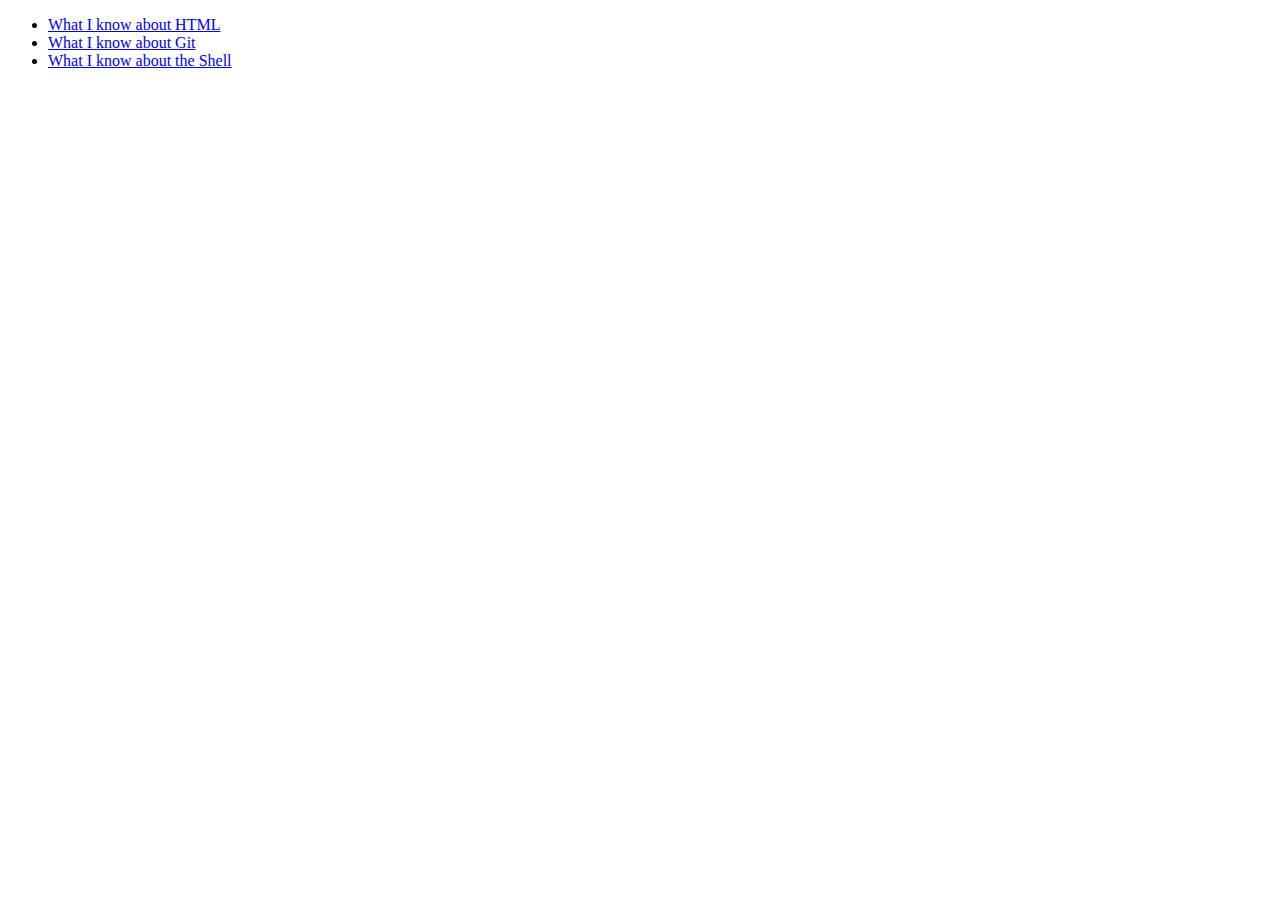
<file: cheatsheet/index.html>
<!DOCTYPE html>
<html>

<head>
    <title>Cheatsheets</title>
</head>

<body>
    <ul>
        <li><a href="html.html">What I know about HTML</a></li>
        <li><a href="git.html">What I know about Git</a></li>
        <li><a href="shell.html">What I know about the Shell</a></li>
    </ul>
</body>

</html>
</file>
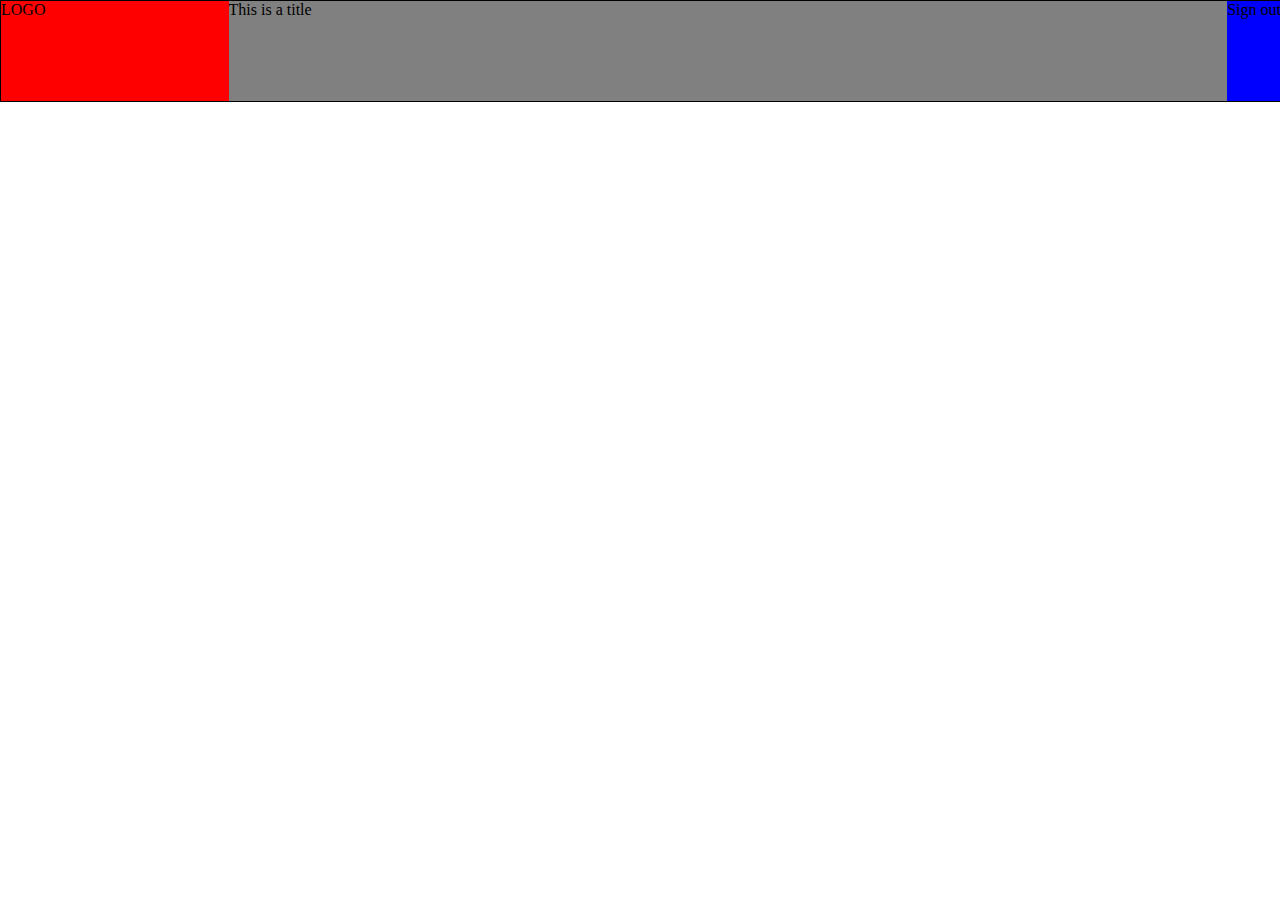
<file: scratch/flex-layout/index.html>
<!DOCTYPE html>
<html>
    <head>
        <link rel="stylesheet" href="style.css">
    </head>
    <body>
        <div class="header">
            <div class="logo">LOGO</div>
            <div class="title">This is a title</div>
            <div class="sign-out">Sign out</div>
        </div>
        <!-- <div class="container">
            <div class="fx-layout">
                <div class="box"></div>
                <div class="box"></div>
                <div class="box"></div>
                <div class="box"></div>
                <div class="box"></div>
                <div class="box"></div>
                <div class="box"></div>
                <div class="box"></div>
            </div> -->
        </div>
    </body>
</html>
</file>
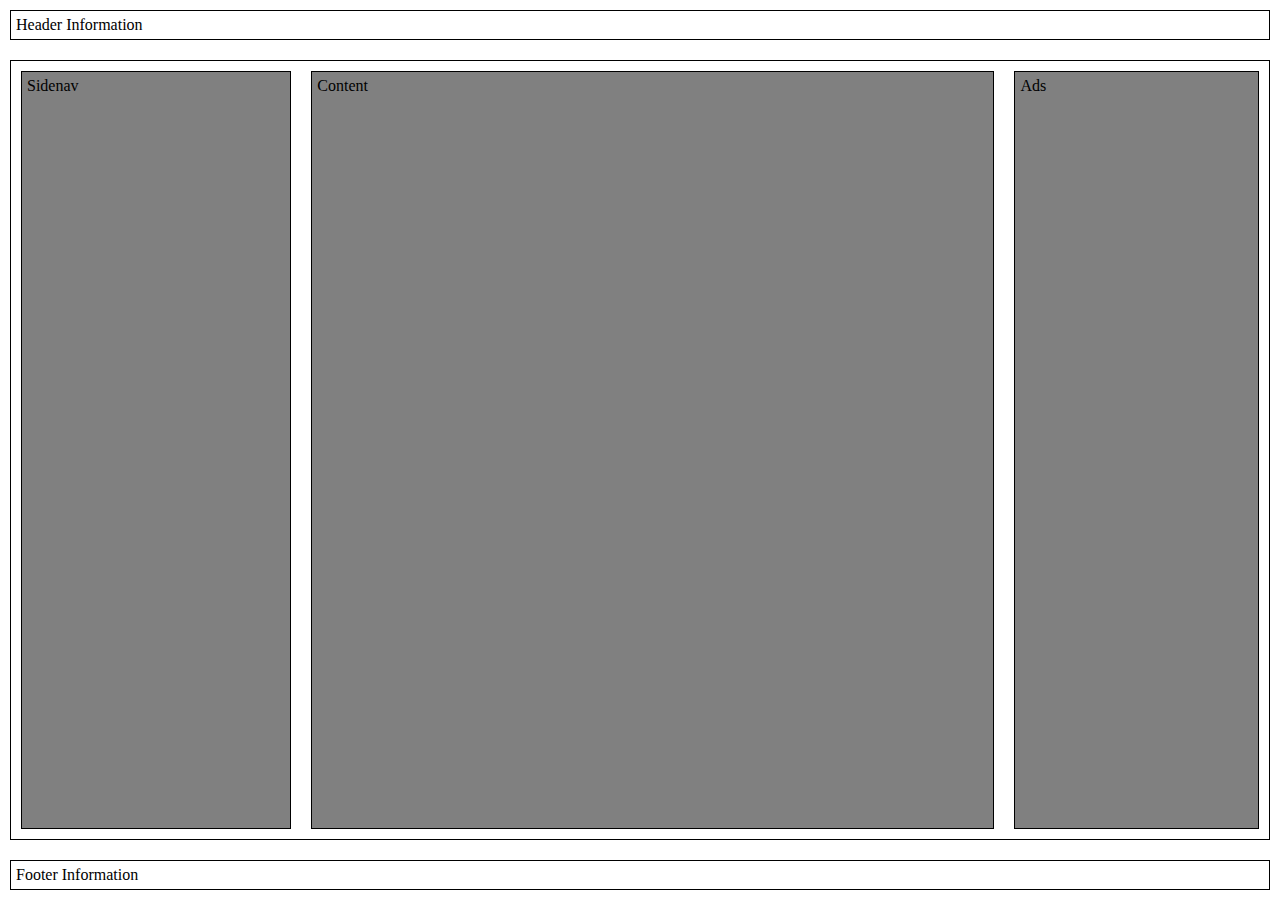
<file: scratch/flex-layout2/index.html>
<!DOCTYPE html>
<html>
<head>
    <meta charset="utf-8">
    <meta http-equiv="X-UA-Compatible" content="IE=edge">
    <title>Page Title</title>
    <meta name="viewport" content="width=device-width, initial-scale=1">
    <link rel="stylesheet" type="text/css" media="screen" href="style.css">
</head>
<body>
    <div class="container">
        <div class="header">Header Information</div>
        <div class="box">
            <div class="sidenav">Sidenav</div>
            <div class="content">Content</div>
            <div class="ads">Ads</div>
        </div>
        <div class="footer">Footer Information</div>
    </div>
</body>
</html>
</file>
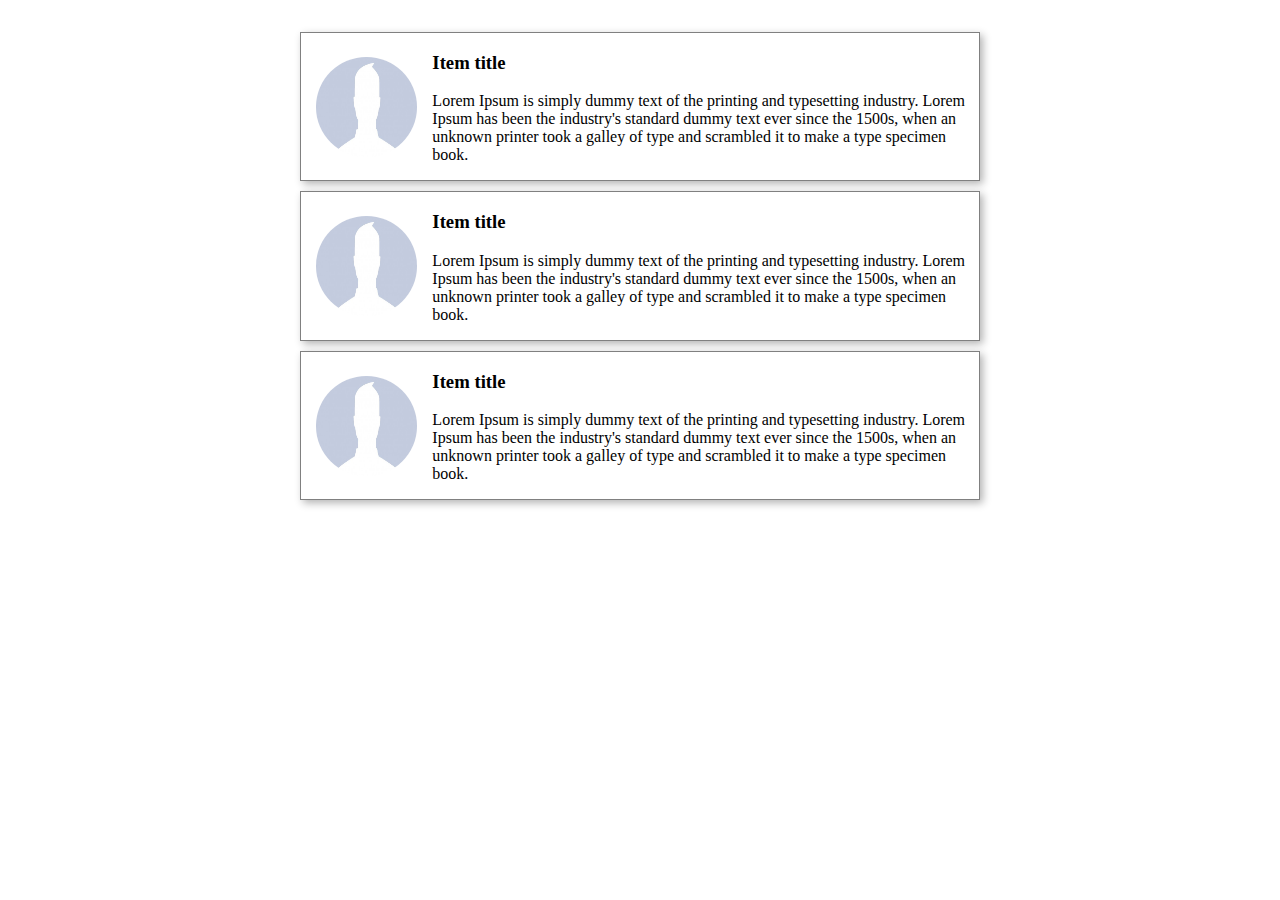
<file: scratch/list/index.html>
<!DOCTYPE html>
<html>

<head>
    <link rel="stylesheet" href="style.css">
</head>

<body>
    <div class="container">
        <div class="list">
            <div class="box">
                <div class="fx-img">
                    <img width="100%" src="person.jpg" alt="person">
                </div>
                <div class="fx-text">
                    <h3>Item title</h3>
                    <p>Lorem Ipsum is simply dummy text of the printing and typesetting industry. Lorem Ipsum has been
                        the
                        industry's standard dummy text ever since the 1500s, when an unknown printer took a galley of
                        type
                        and
                        scrambled it to make a type specimen book.</p>
                </div>
            </div>
        </div>
        <div class="list">
            <div class="box">
                <div class="fx-img">
                    <img width="100%" src="person.jpg" alt="person">
                </div>
                <div class="fx-text">
                    <h3>Item title</h3>
                    <p>Lorem Ipsum is simply dummy text of the printing and typesetting industry. Lorem Ipsum has been
                        the
                        industry's standard dummy text ever since the 1500s, when an unknown printer took a galley of
                        type
                        and
                        scrambled it to make a type specimen book.</p>
                </div>
            </div>
        </div>
        <div class="list">
            <div class="box">
                <div class="fx-img">
                    <img width="100%" src="person.jpg" alt="person">
                </div>
                <div class="fx-text">
                    <h3>Item title</h3>
                    <p>Lorem Ipsum is simply dummy text of the printing and typesetting industry. Lorem Ipsum has been
                        the
                        industry's standard dummy text ever since the 1500s, when an unknown printer took a galley of
                        type
                        and
                        scrambled it to make a type specimen book.</p>
                </div>
            </div>
        </div>

    </div>


</body>

</html>
</file>
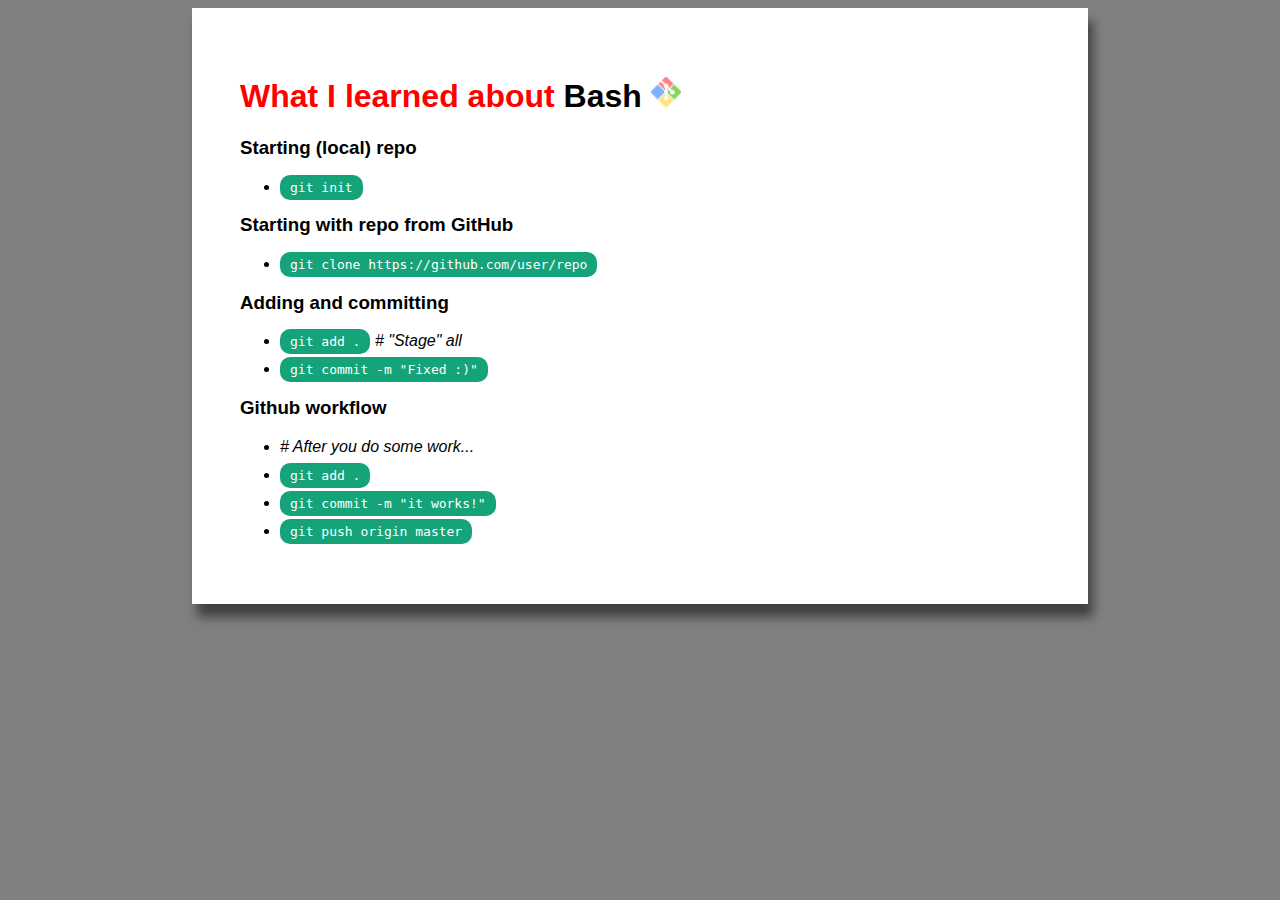
<file: cheatsheet/git.html>
<!DOCTYPE html>
<html>

<head>
    <title>Cheatsheets for Git</title>
    <style>
        body {
            background: gray;
            font-family: -apple-system, BlinkMacSystemFont, 'Segoe UI', Roboto, Oxygen, Ubuntu, Cantarell, 'Open Sans', 'Helvetica Neue', sans-serif
        }
        h1 {
            color: red
        }
        .container{
            max-width: 800px;
            margin: auto;
            background: white;
            padding: 3em;
            box-shadow: 5px 13px 10px rgba(0, 0, 0, 0.5)
        }
        li {
            margin-bottom: 10px
        }
        code {
            background: rgb(21, 163, 121);
            color: white;
            padding: 5px 10px;
            border-radius: 10px
        }
        p {
            margin: 0;
        }
        .highlight {
            color: black
        }
        img {
            width: 30px;
            height: 30px;
            display: inline;
        }
    </style>
</head>

<body>
    <div class="container">

        <h1>What I learned about <span class="highlight">Bash </span><img src="git-for-windows.png" alt="git-for-windows"></h1>
        

        <h3>Starting (local) repo</h3>
        <ul>
            <li>
                <code>git init</code>
            </li>
        </ul>

        <h3>Starting with repo from GitHub</h3>
        <ul>
            <li>
                <code>git clone https://github.com/user/repo</code>
            </li>
        </ul>

        <h3>Adding and committing</h3>
        <ul>
            <li>
                <code>git add .</code> <i># "Stage" all</i>
            </li>
            <li>
                <code>git commit -m "Fixed :)"</code>
            </li>
        </ul>

        <h3>Github workflow</h3>
        <ul>
            <li>
                <p><i># After you do some work...</i></p>
            </li>
            <li>
                <code>git add .</code>
            </li>
            <li>
                <code>git commit -m "it works!"</code>
            </li>
            <li>
                <code>git push origin master</code>
            </li>
        </ul>
    </div>
</body>

</html>
</file>
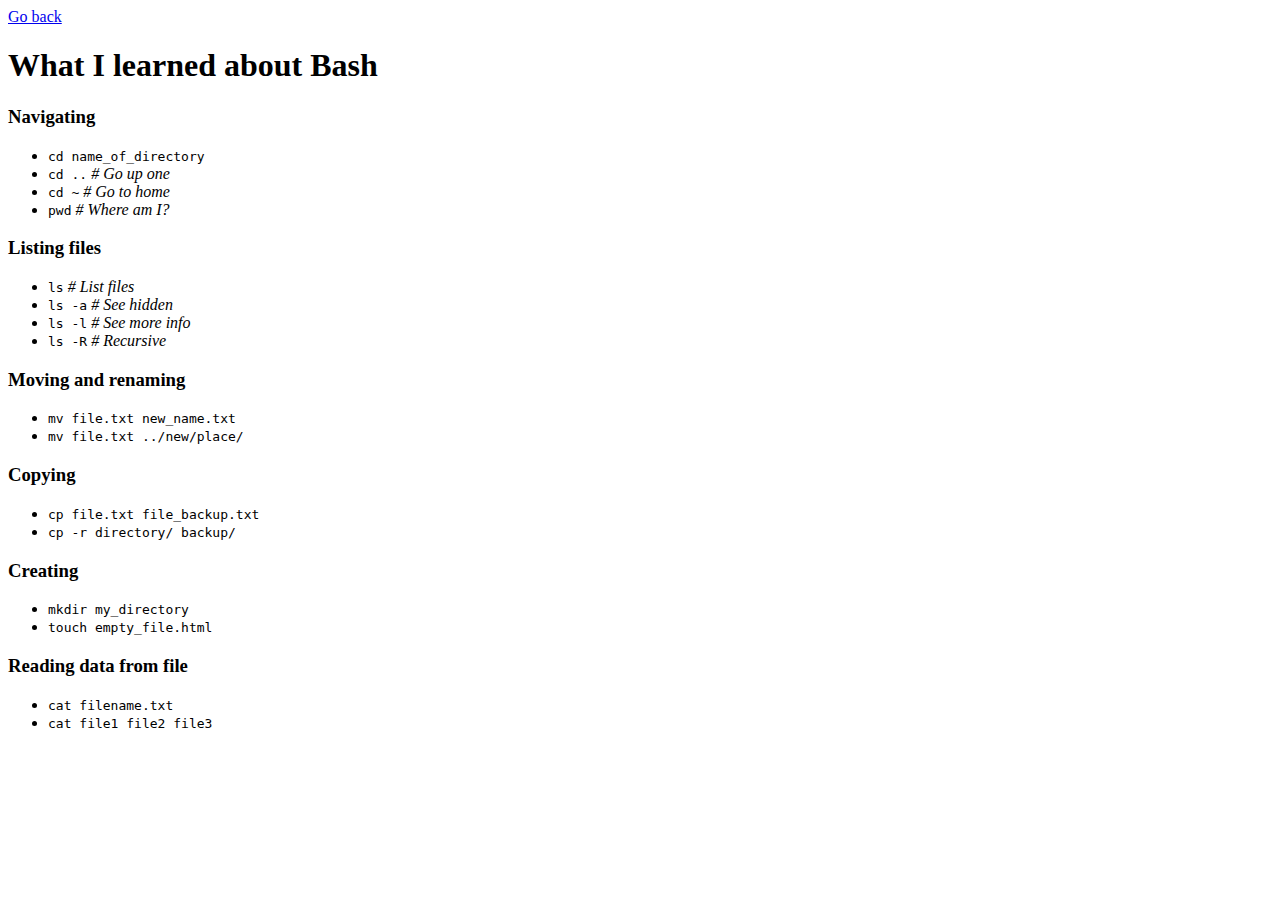
<file: cheatsheet/shell.html>
<!DOCTYPE html>
<html>

<head>
    <title>Cheatsheets for Bash</title>
</head>

<body>
    <a href="index.html">Go back</a>

    <h1>What I learned about Bash</h1>

    <h3>Navigating</h3>

    <ul>
        <li>
            <code>cd name_of_directory</code>
        </li>
        <li>
            <code>cd ..</code> <i># Go up one</i>
        </li>
        <li>
            <code>cd ~</code> <i># Go to home</i>
        </li>
        <li>
            <code>pwd</code> <i># Where am I?</i>
        </li>
    </ul>

    <h3>Listing files</h3>

    <ul>
        <li>
            <code>ls</code> <i># List files</i>
        </li>
        <li>
            <code>ls -a</code> <i># See hidden</i>
        </li>
        <li>
            <code>ls -l</code> <i># See more info</i>
        </li>
        <li>
            <code>ls -R</code> <i># Recursive</i>
        </li>
    </ul>

    <h3>Moving and renaming</h3>

    <ul>
        <li>
            <code>mv file.txt new_name.txt</code>
        </li>
        <li>
            <code>mv file.txt ../new/place/</code>
        </li>
    </ul>

    <h3>Copying</h3>

    <ul>
        <li>
            <code>cp file.txt file_backup.txt</code>
        </li>
        <li>
            <code>cp -r directory/ backup/</code>
        </li>
    </ul>

    <h3>Creating</h3>

    <ul>
        <li>
            <code>mkdir my_directory</code>
        </li>
        <li>
            <code>touch empty_file.html</code>
        </li>
    </ul>

    <h3>Reading data from file</h3>

    <ul>
        <li>
            <code>cat filename.txt</code>
        </li>
        <li>
            <code>cat file1 file2 file3</code>
        </li>
    </ul>

</body>

</html>
</file>
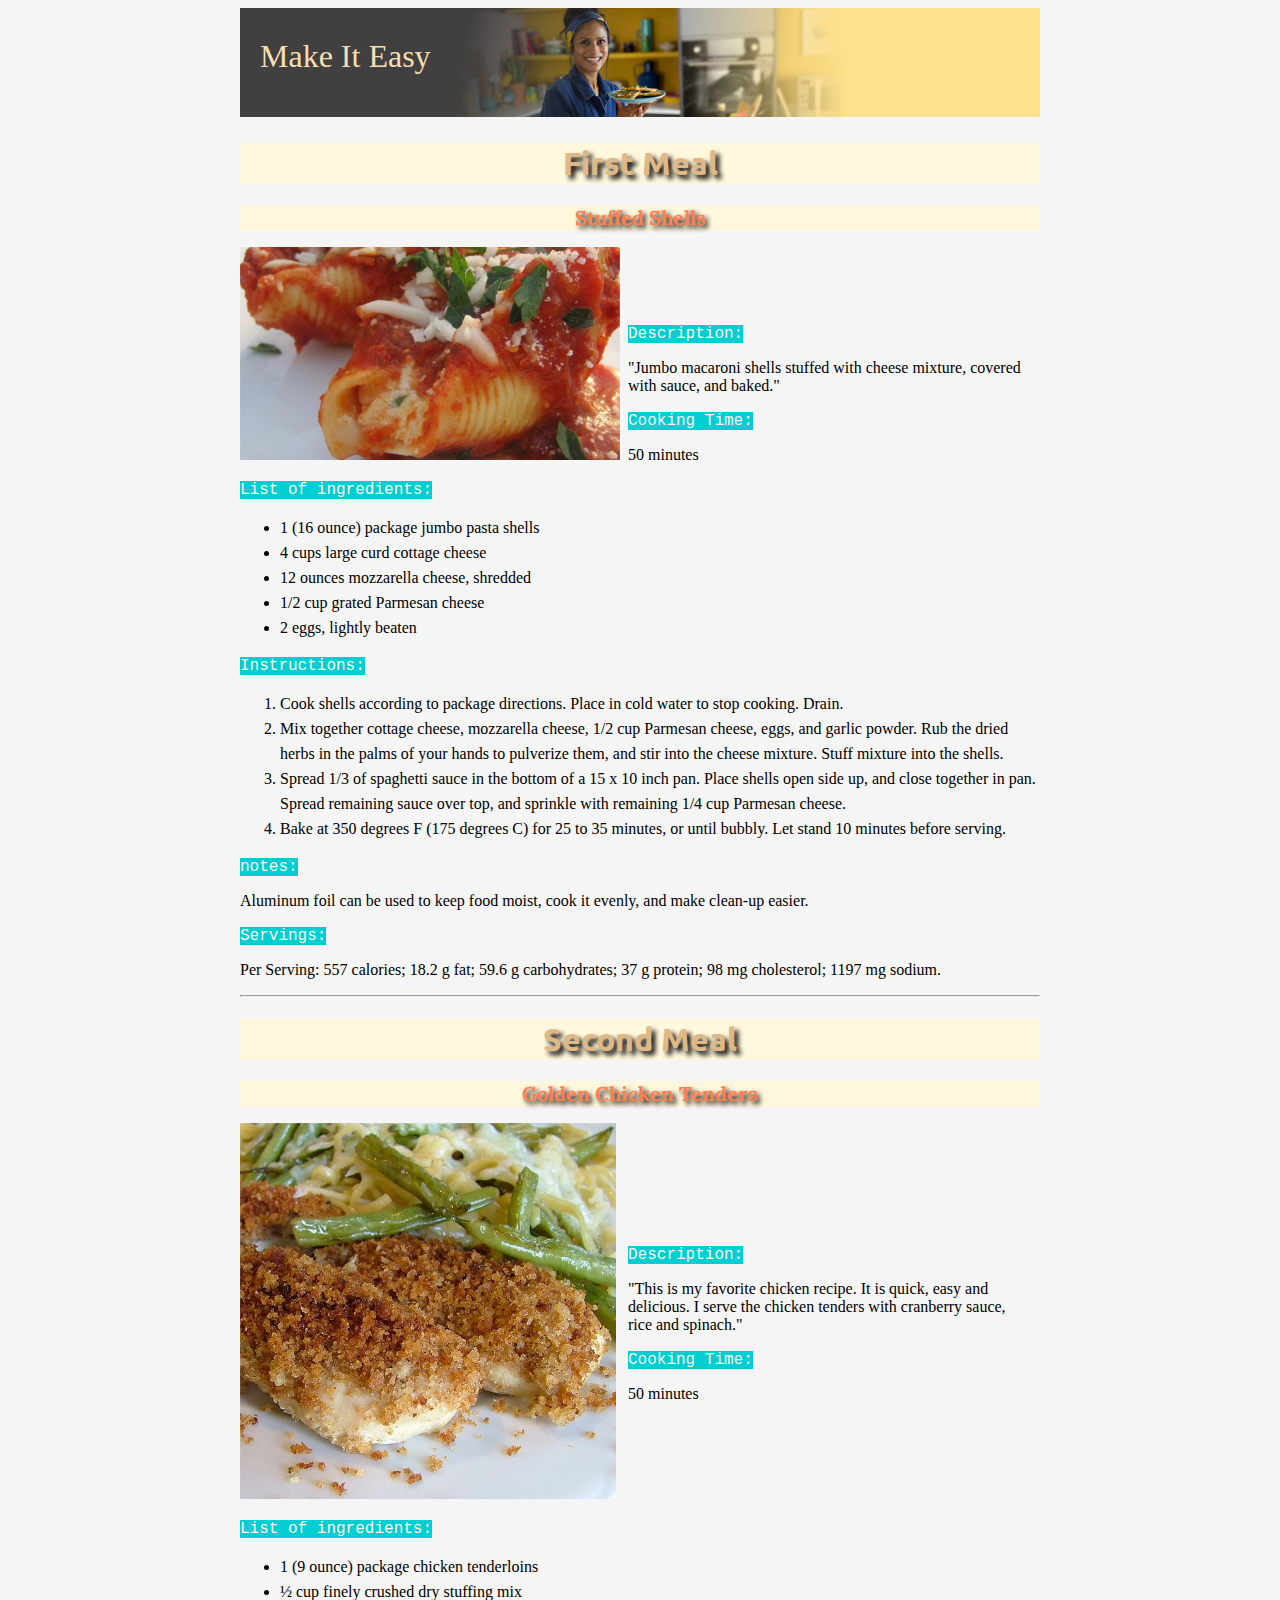
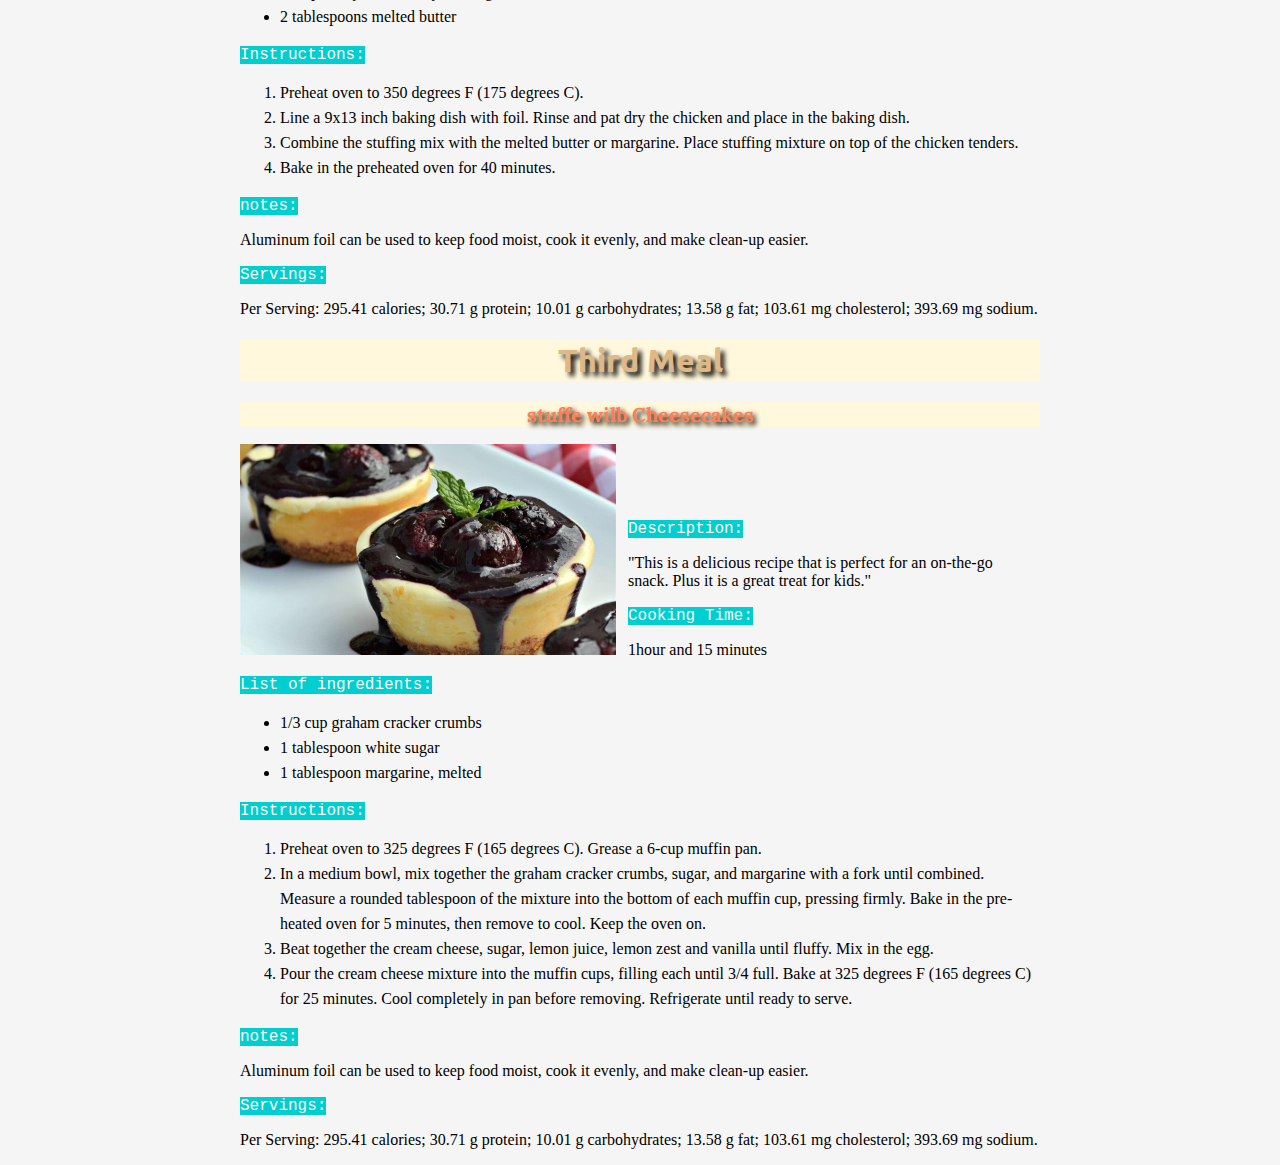
<file: recipes/recipes.html>
<!DOCTYPE html>
<html>

<head>
    <title>Recipes</title>
    <link rel="stylesheet" type="text/css" href="style.css">
    <link href="https://fonts.googleapis.com/css?family=Lora:400,700|PT+Mono|Ubuntu:400,700" rel="stylesheet">

</head>

<body>
    <div class="container">
        <div class="picheader">
            <div class="siteName">Make It Easy </div>
            <img class="headerpic" src="header.jpg" alt="headerpic">
        </div>
        <h1>First Meal</h1>
        <h2>Stuffed Shells</h2>
        <div class="recipe-img">
            <img width="99%" src="first meal.jpg" alt="recipe-img">
        </div>
        <div class="description">
            <span>Description:</span>
            <p>"Jumbo macaroni shells stuffed with cheese mixture, covered with sauce, and baked."</p>
            <span>Cooking Time:</span>
            <p>50 minutes</p>
        </div>
        <div class="recipe-ingrid">
            <span>List of ingredients:</span>
            <p>
                <ul>
                    <li>1 (16 ounce) package jumbo pasta shells</li>
                    <li>4 cups large curd cottage cheese</li>
                    <li>12 ounces mozzarella cheese, shredded</li>
                    <li>1/2 cup grated Parmesan cheese</li>
                    <li>2 eggs, lightly beaten</li>
                </ul>
            </p>
        </div>
        <span>Instructions:</span>
        <p>
            <ol>
                <li>Cook shells according to package directions. Place in cold water to stop cooking. Drain.</li>
                <li>Mix together cottage cheese, mozzarella cheese, 1/2 cup Parmesan cheese, eggs, and garlic powder.
                    Rub
                    the dried herbs in the palms of your hands to pulverize them, and stir into the cheese mixture.
                    Stuff
                    mixture into the shells.</li>
                <li>Spread 1/3 of spaghetti sauce in the bottom of a 15 x 10 inch pan. Place shells open side up, and
                    close
                    together in pan. Spread remaining sauce over top, and sprinkle with remaining 1/4 cup Parmesan
                    cheese.
                </li>
                <li>Bake at 350 degrees F (175 degrees C) for 25 to 35 minutes, or until bubbly. Let stand 10 minutes
                    before
                    serving.</li>
            </ol>
        </p>
        <span>notes:</span>
        <p>Aluminum foil can be used to keep food moist, cook it evenly, and make clean-up easier.</p>
        <span>Servings:</span>
        <p>Per Serving: 557 calories; 18.2 g fat; 59.6 g carbohydrates; 37 g protein; 98 mg cholesterol; 1197 mg sodium.
        </p>
        <hr>
        <h1>Second Meal</h1>
        <h2>Golden Chicken Tenders</h2>
        <div class="recipe-img"><img width="98%" src="second meal.jpg" alt="second meal"></div>
        <div id="center" class="description">
            <span>Description:</span>
            <p>"This is my favorite chicken recipe. It is quick, easy and delicious. I serve the chicken tenders
                with
                cranberry
                sauce, rice and spinach."</p>
            <span>Cooking Time:</span>
            <p>50 minutes</p>
        </div>
        <span>List of ingredients:</span>
        <p>
            <ul>
                <li>
                    1 (9 ounce) package chicken tenderloins
                </li>
                <li>
                    ½ cup finely crushed dry stuffing mix
                </li>
                <li>
                    2 tablespoons melted butter
                </li>
            </ul>
        </p>
        <span>Instructions:</span>
        <p>
            <ol>
                <li>Preheat oven to 350 degrees F (175 degrees C).</li>
                <li>Line a 9x13 inch baking dish with foil. Rinse and pat dry the chicken and place in the baking
                    dish.
                </li>
                <li>Combine the stuffing mix with the melted butter or margarine. Place stuffing mixture on top of
                    the
                    chicken tenders.
                </li>
                <li>Bake in the preheated oven for 40 minutes.</li>
            </ol>
        </p>
        <span>notes:</span>
        <p>Aluminum foil can be used to keep food moist, cook it evenly, and make clean-up easier.</p>
        <span>Servings:</span>
        <p>Per Serving:
            295.41 calories; 30.71 g protein; 10.01 g carbohydrates; 13.58 g fat; 103.61 mg cholesterol; 393.69 mg
            sodium.
            <h1>Third Meal</h1>
            <h2>stuffe wilb Cheesecakes</h2>
            <div class="recipe-img">
                <img width="98%" src="third meal.jpg" alt="third meal">
            </div>
            <div class="description">
                <span>Description:</span>
                <p>"This is a delicious recipe that is perfect for an on-the-go snack. Plus it is a great
                    treat for kids."</p>
                <span>Cooking Time:</span>
                <p>1hour and 15 minutes</p>
            </div>
            <span>List of ingredients:</span>
            <p>
                <ul>
                    <li>
                        1/3 cup graham cracker crumbs
                    </li>
                    <li>
                        1 tablespoon white sugar
                    </li>
                    <li>
                        1 tablespoon margarine, melted
                    </li>
                </ul>
            </p>
            <span>Instructions:</span>
            <p>
                <ol>
                    <li>Preheat oven to 325 degrees F (165 degrees C). Grease a 6-cup muffin pan.</li>
                    <li>In a medium bowl, mix together the graham cracker crumbs, sugar, and margarine with
                        a fork until
                        combined. Measure a rounded tablespoon of the mixture into the bottom of each muffin
                        cup, pressing
                        firmly. Bake in the pre-heated oven for 5 minutes, then remove to cool. Keep the
                        oven on.</li>
                    <li>Beat together the cream cheese, sugar, lemon juice, lemon zest and vanilla until
                        fluffy. Mix in the
                        egg.
                    </li>
                    <li>Pour the cream cheese mixture into the muffin cups, filling each until 3/4 full.
                        Bake at 325 degrees
                        F
                        (165 degrees C) for 25 minutes. Cool completely in pan before removing. Refrigerate
                        until ready to
                        serve.</li>
                </ol>
            </p>
            <span>notes:</span>
            <p>Aluminum foil can be used to keep food moist, cook it evenly, and make clean-up easier.</p>
            <span>Servings:</span>
            <p>Per Serving: 295.41 calories; 30.71 g protein; 10.01 g carbohydrates; 13.58 g fat; 103.61 mg cholesterol;
                393.69 mg sodium.</p>
</file>
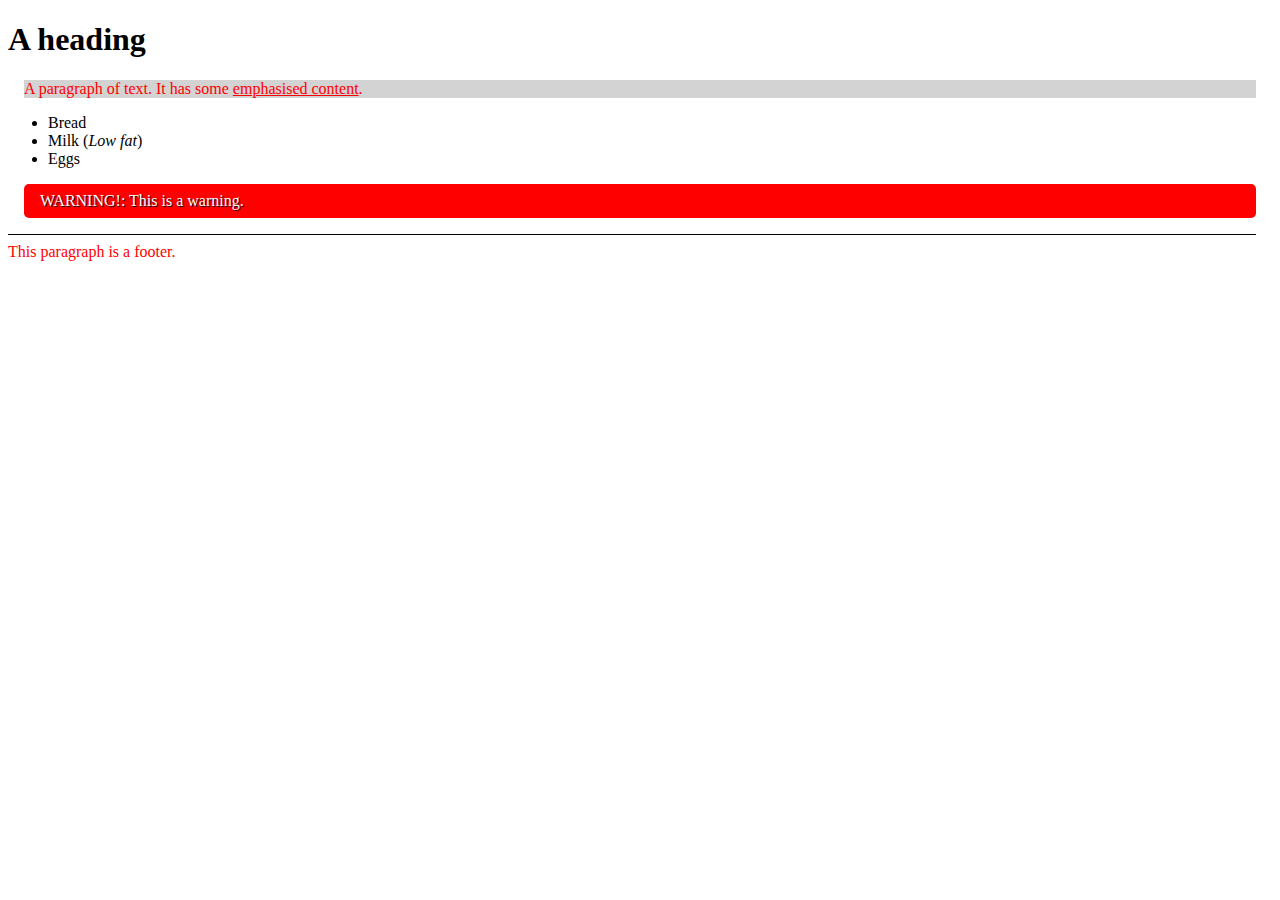
<file: scratch/css.html>
<!DOCTYPE html>
<html>

<head>
    <title>CSS examples</title>
    <link rel="stylesheet" type="text/css" href="style.css">
</head>

<body>
    <h1>A heading</h1>

    <p>A paragraph of text. It has some <em>emphasised content</em>.</p>

    <ul>
        <li>Bread</li>
        <li>Milk (<em>Low fat</em>)</li>
        <li class="important">Eggs</li>
    </ul>

    <p class="warning">This is a warning.</p>

    <p id="footer">This paragraph is a footer.</p>
</body>

</html>
</file>
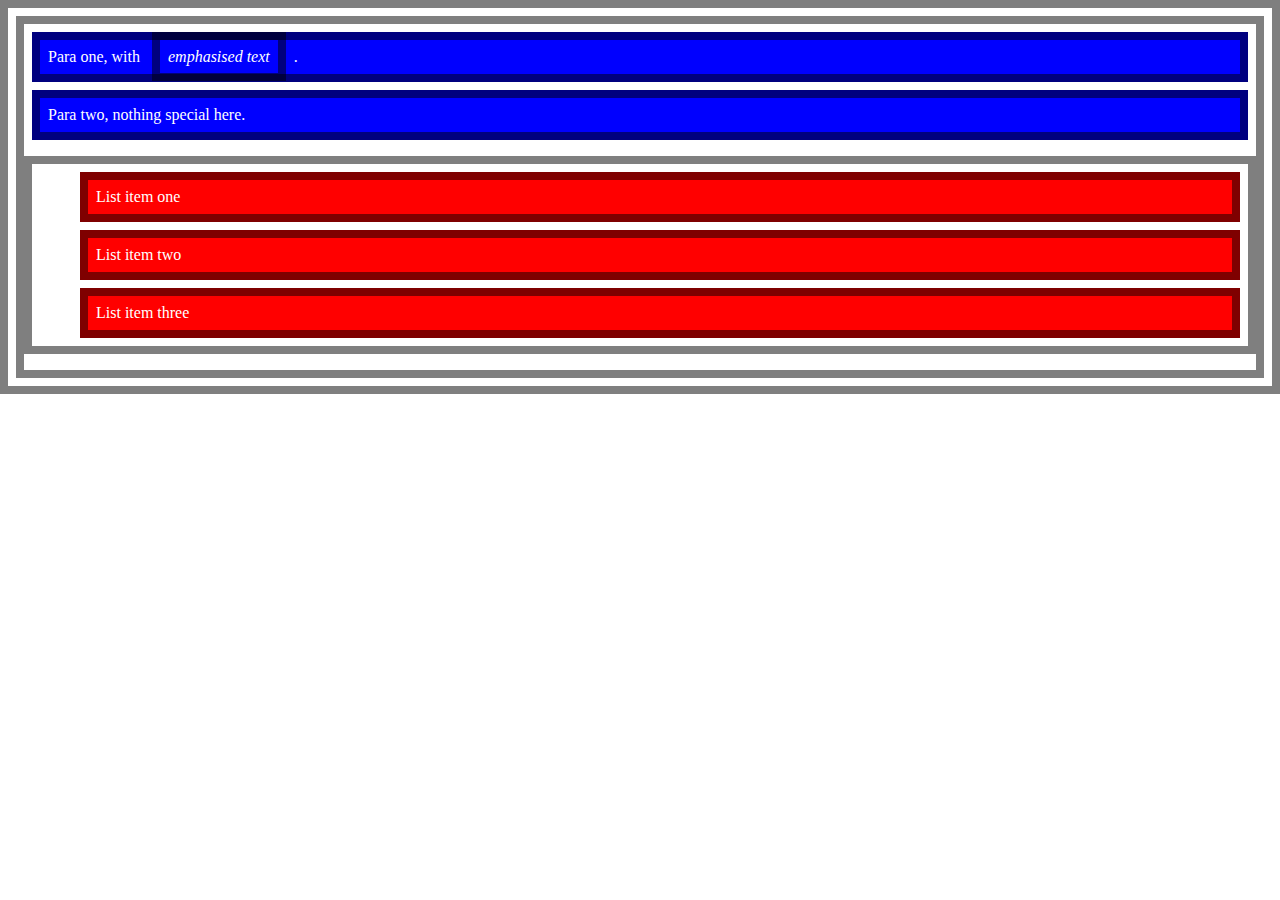
<file: scratch/box-model/box-model.html>
<!DOCTYPE html>
<html>

<head>
    <title>Box model examples</title>
    <link rel="stylesheet" type="text/css" href="style.css">
</head>

<body>
    <p>Para one, with <em>emphasised text</em>.</p>

    <p>Para two, nothing special here.</p>

    <ul>
        <li>List item one</li>
        <li>List item two</li>
        <li>List item three</li>
    </ul>
</body>

</html>
</file>
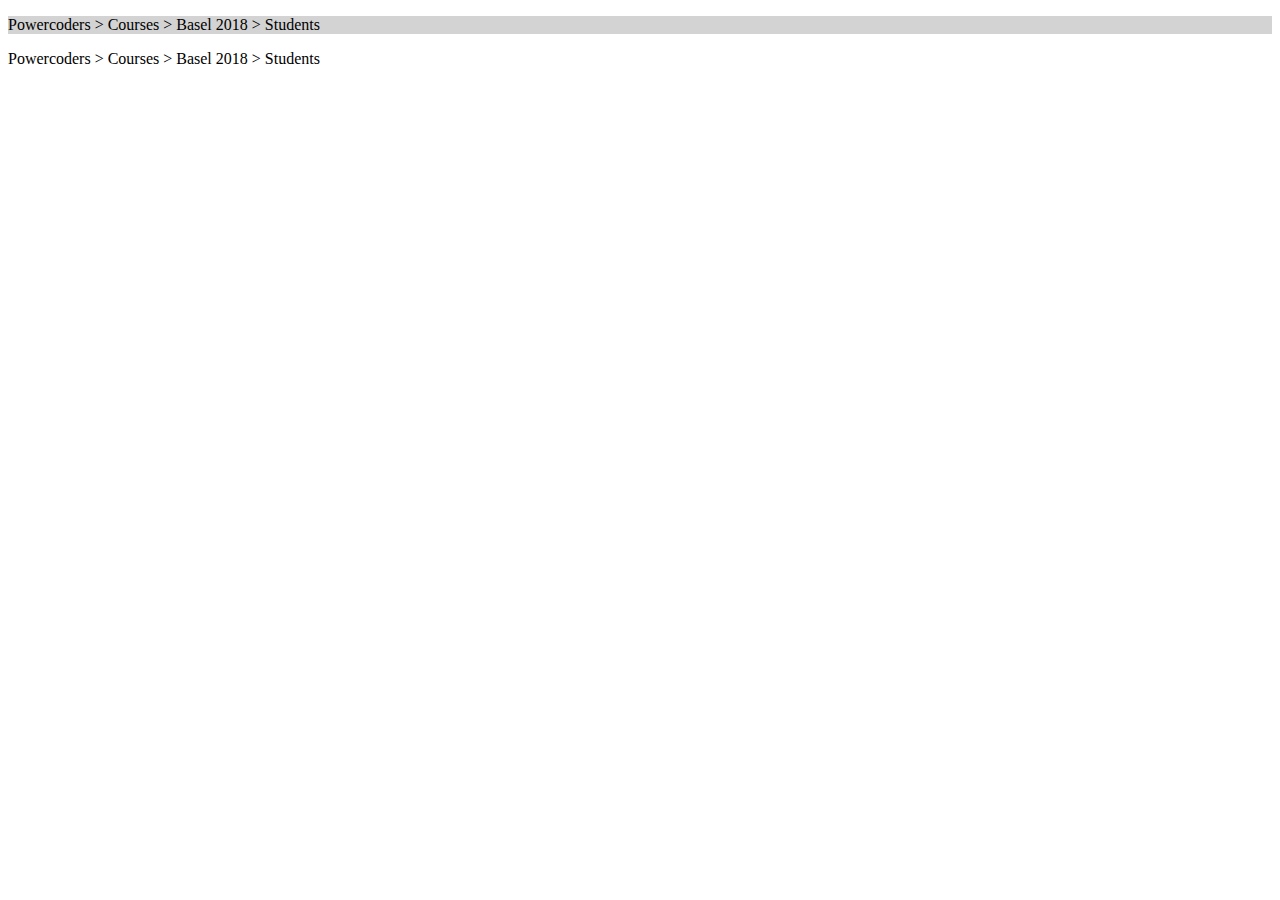
<file: scratch/display/breadcrumb.html>
<!DOCTYPE html>
<html>

<head>
    <title>Breadcrumb navigation</title>
    <link rel="stylesheet" href="breadcrumb.css" type="text/css">
</head>

<body>
    <ul class="breadcrumb">
        <li>Powercoders</li>
        <li>Courses</li>
        <li>Basel 2018</li>
        <li>Students</li>
    </ul>

    <p>Powercoders > Courses > Basel 2018 > Students</p>
</body>

</html>
</file>
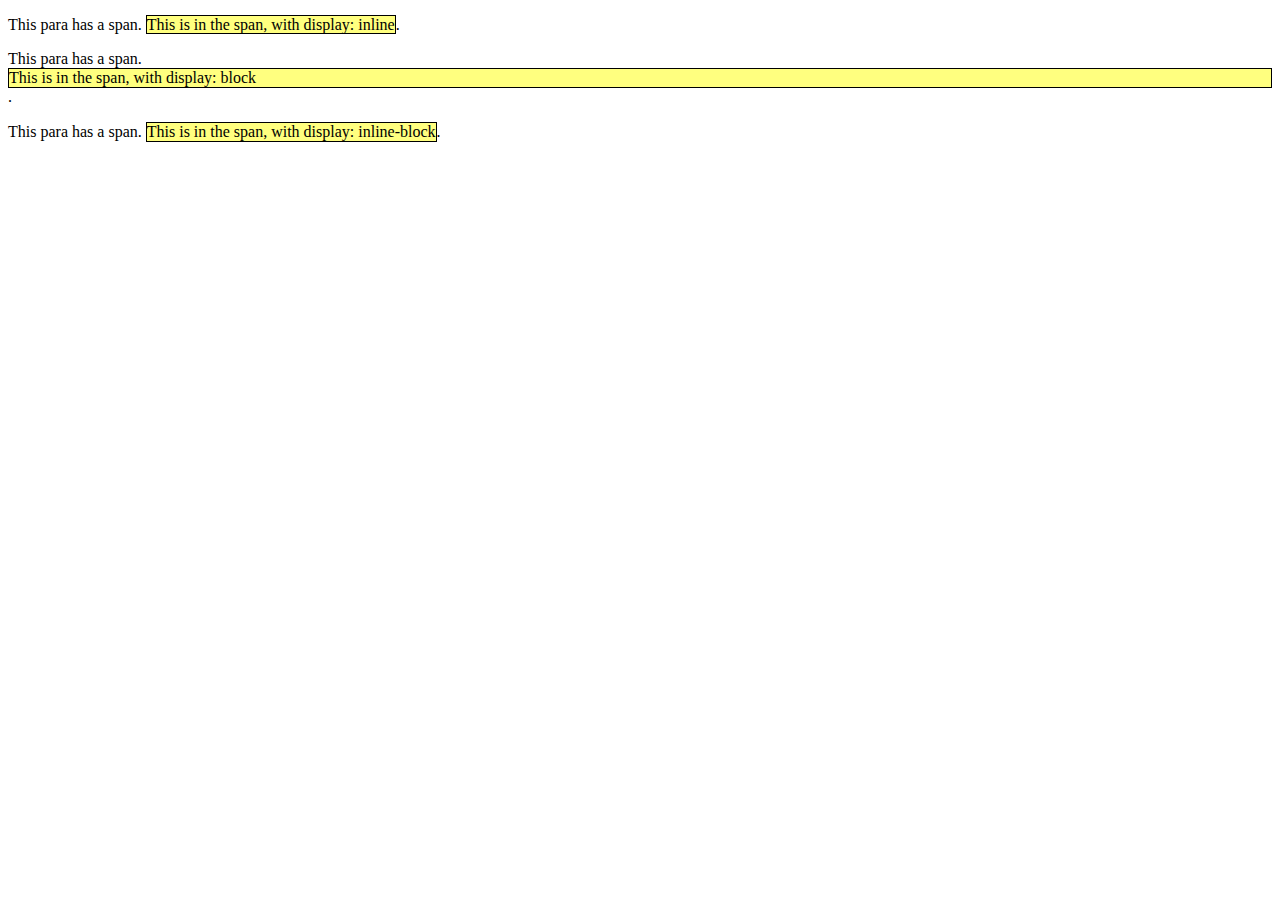
<file: scratch/display/display.html>
<!DOCTYPE html>
<html>
  <head>
    <title>Display examples</title>
    <link rel="stylesheet" type="text/css" href="display.css">
  </head>

  <body>
    <p>This para has a span. <span class="inline">This is in the span,
  with display: inline</span>.</p>
    <p>This para has a span. <span class="block">This is in the span,
  with display: block</span>.</p>
    <p>This para has a span. <span class="inline-block">This is in the
  span, with display: inline-block</span>.</p>
  </body>
</html>
</file>
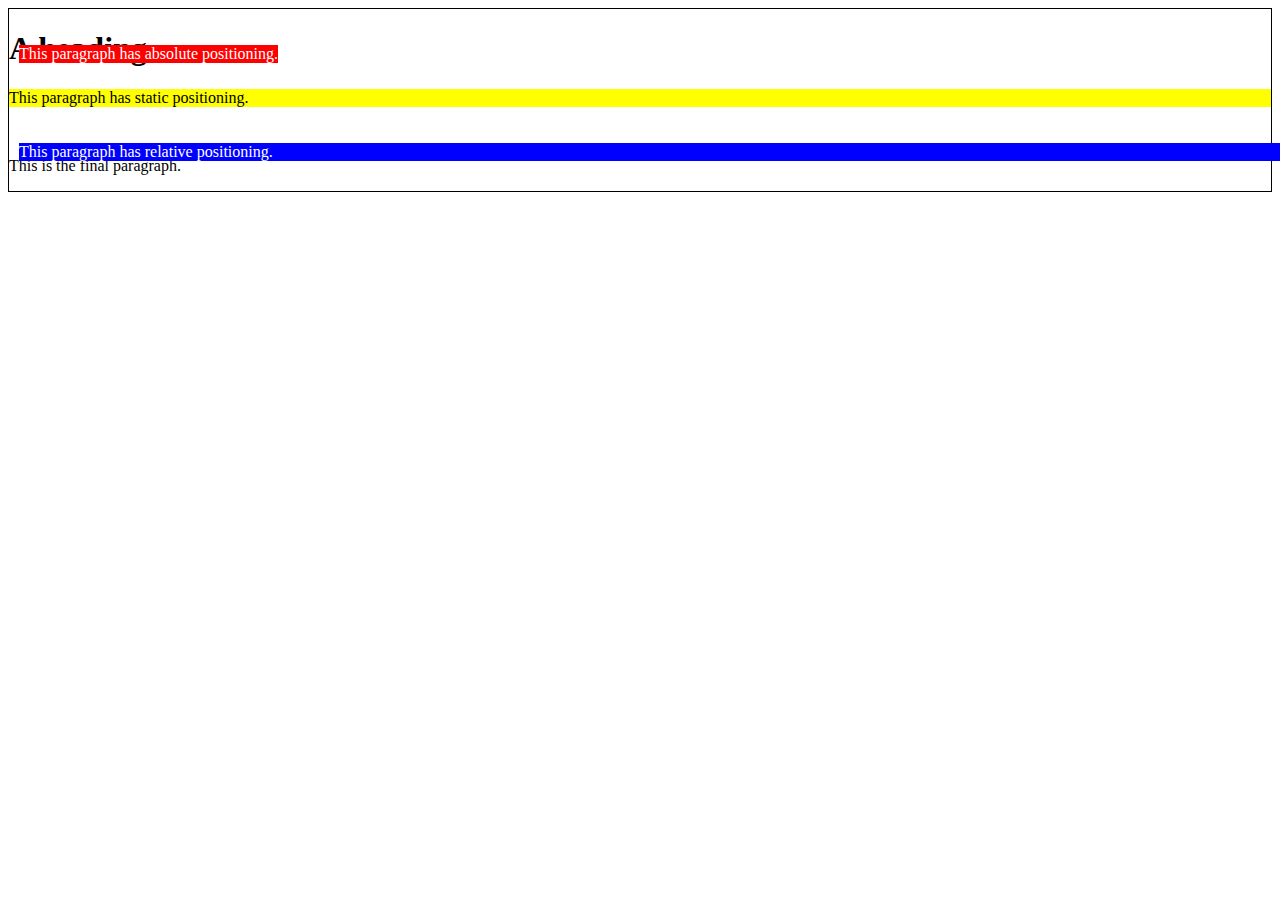
<file: scratch/position/position.html>
<!DOCTYPE html>
<html>

<head>
    <link rel="stylesheet" href="style.css">
</head>

<body>
    <h1 class="pos-fixed">A heading</h1>

    <p class="pos-static">This paragraph has static positioning.</p>

    <p class="pos-relative">This paragraph has relative positioning.</p>

    <p class="pos-absolute">This paragraph has absolute positioning.</p>

    <p>This is the final paragraph.</p>
</body>

</html>
</file>
<file: scratch/flex-layout/style.css>
body {
    margin: 0;
}
.container {
    max-width: 700px;
    margin: 3em auto;
}
.header {
    height: 60px;
    border: 1px solid black;
    margin-bottom: 3em;
    width: 100%;
    display: flex;
    transition: linear 2s height;
}
.logo {
    flex-grow: 1;
    background: red;
}
.title {
    flex-grow: 5;
    background: yellow;
    transition: linear 1s background-color;
}
.sign-out {
    background: blue;
}
@media (min-width: 600px) {
  
    .title {
        background: gray
    }
    .header {
        height: 100px;
    }
    
  }
/* .fx-layout {
    display: flex;
    background: green;
    flex-wrap: wrap;
    justify-content: center;
    width: 100%;
    height: 500px;
}
.box {
    width: 100px;
    height: 100px;
    border: 1px solid black;
    margin: .5em;
} */
</file>
<file: scratch/flex-layout2/style.css>
body {
    margin: 0px;
}
.container {
    height: 100vh;
    display: flex;
    flex-direction: column;
}
.header {
    border: 1px solid black;
    margin: 10px;
    padding: 5px
}
.box {
    border: 1px solid black;
    display: flex;
    margin: 10px;
    justify-content: center;
    align-content: center;
    flex: 1;
}
.sidenav {
    background: gray;
    border: 1px solid black;
    flex-grow: 1;
    margin: 10px;
    padding: 5px;
}
.content {
    background: gray;
    border: 1px solid black;
    flex-grow: 3;
    margin: 10px;
    padding: 5px;
}
.ads {
    background: gray;
    border: 1px solid black;
    flex-grow: 1;
    margin: 10px;
    padding: 5px;
}
.footer {
    border: 1px solid black;
    margin: 10px;
    padding: 5px;
}
@media only screen and (max-width: 600px) {
    .box {
        flex-direction: column;
    }
}
</file>
<file: scratch/list/style.css>
body {
    margin: 0
}
.container {
    max-width: 700px;
    margin: 2em auto;
    
}
.list {
    
    
}
.box {
    display: flex;
    border: 1px solid gray;
    box-shadow: 3px 3px 8px 0px rgba(0,0,0,0.3);
    margin: 10px;
    justify-content: center;
    align-items: center;
}
.fx-img {
    border-radius: 50%;
    overflow: hidden;
    margin: 15px;
    width: 300px;
    height: 100px;
    display: flex;
}
.fx-text {
    flex-grow: 1;
}
</file>
<file: recipes/style.css>
body {
    background-color: whitesmoke;
}
.headerpic {
    width: 800px;
}
.siteName {
    margin: 30px 20px auto;
    position: absolute;
    color: wheat;
    font-size: xx-large;
    font-family: fantasy;
}
h1 {
    background-color: cornsilk;
    color: burlywood;
    font-family: 'Ubuntu', sans-serif;
    text-align: center;
    text-shadow: 4px 4px 5px black;
}
.container {
    margin: 0 auto;
    max-width: 800px;
}
h2 {
    font-family: 'Lora', serif;
    color: coral;
    background-color: cornsilk;
    text-align: center;
    font-size: 20px;
    text-shadow: 3px 3px 5px black;
}
span {
    font-family: 'PT Mono', monospace;
    background-color: darkturquoise;
    color: floralwhite;
}
.recipe-img {
    border-radius: 15px;
    width: 48%;
    display: inline-block;
}
.description {
    display: inline-block;
    width: 50%;
}
#center {
    position: relative;
    bottom: 100px;
}
ol , ul {
    line-height: 25px;
}
</file>
<file: scratch/style.css>
p {
    color: red;
    background-color: lightgrey;
    margin-left: 1em;
    margin-right: 1em;
  }
p#footer {
    border-top: 1px solid black;
    background-color: white;
    padding-top: .5em;
    margin-left: 0;
  }
p em {
    font-style: normal;
    text-decoration: underline;
  }
p.warning {
    background-color: red;
    color: white;
    font-style: bold;
    padding: .5em 1em;
    border-radius: 5px;
    text-shadow: 1px 1px 1px black;
  }
  
p.warning::before {
    content: "WARNING!: "
  }
</file>
<file: scratch/box-model/style.css>
* {
    border: .5em solid rgba(0, 0, 0, .5);
  }
  
  p, li, em {
    color: white;
    padding: .5em;
    margin: .5em;
  }
  
  p {
    background-color: blue;
  }
  
  li {
    background-color: red;
  }
</file>
<file: scratch/display/breadcrumb.css>
ul.breadcrumb {
    padding-left: 0;
    background-color: lightgrey;
  }
ul.breadcrumb li {
    display: inline;
  }
  ul.breadcrumb li::before {
    content: " > ";
  }
  ul.breadcrumb li:first-child::before {
    content: "";
  }
</file>
<file: scratch/display/display.css>
span {
    border: 1px solid black;
    background: rgba(255, 255, 0, .5);
  }
  
  span.inline {
    display: inline; /* The default */
  }
  
  span.block {
    display: block;
  }
  
  span.inline-block {
    display: inline-block;
  }
</file>
<file: scratch/position/style.css>
body {
    border: 1px solid black;
    position: relative;
  }
  
  .pos-static {
     position: static;
     background-color: yellow;
  }
  .pos-relative {
    position: relative;
    background-color: blue;
    color: white;
    top: 20px;
    left: 10px;
  }
  .pos-absolute {
    position: absolute;
    background-color: red;
    color: white;
    top: 20px;
    left: 10px;
  }
</file>
